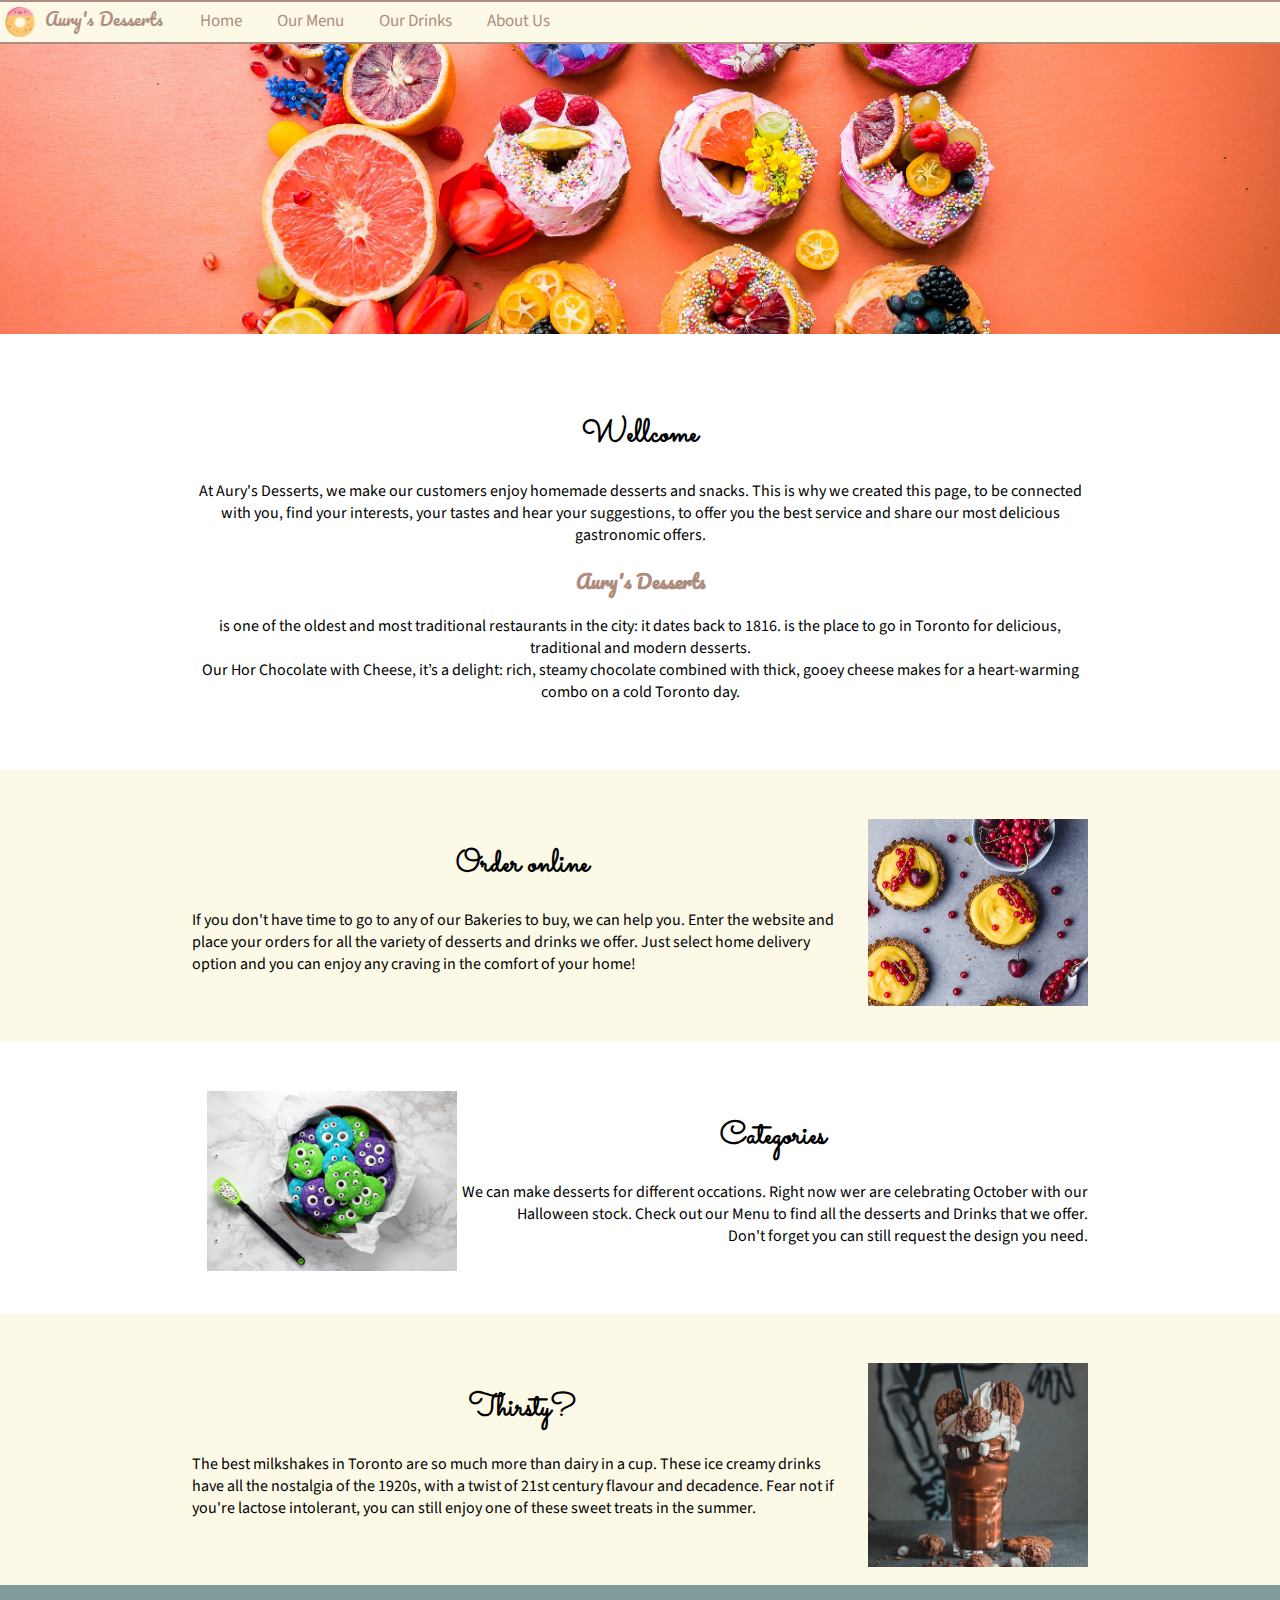
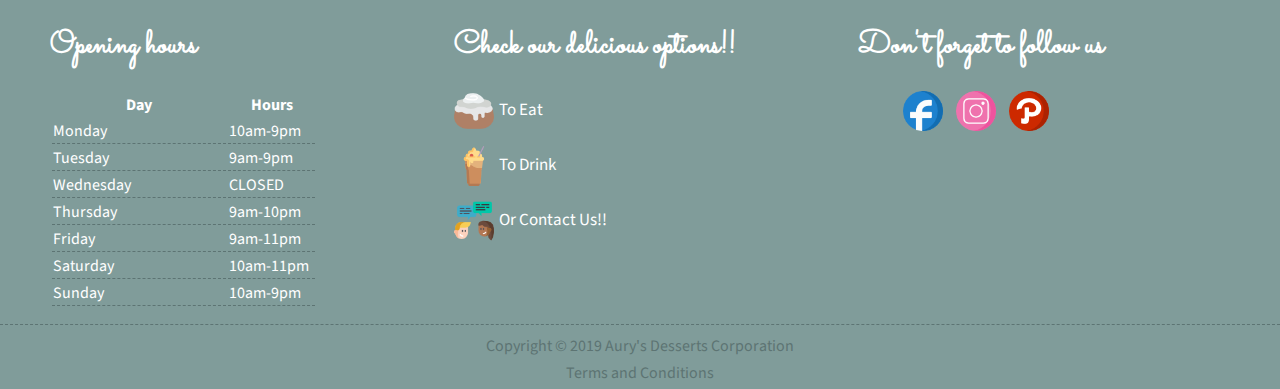
<file: index.html>
<!DOCTYPE html>
<html>
<head>
    <meta charset="utf-8" />
    <meta http-equiv="X-UA-Compatible" content="IE=edge">
    <title>Aury's Desserts</title>
    <link rel="icon" type="icon" href="https://thuertas.github.io/Aury-Desserts/images/logo/donut.png"/> <!-- Icon made by Freepik on Flaticon-->
    <meta name="viewport" content="width=device-width, initial-scale=1">
    <link rel="stylesheet" type="text/css" media="screen" href="https://thuertas.github.io/Aury-Desserts/style/main.css"/>
    <link href="https://fonts.googleapis.com/css?family=Pacifico|Sacramento|Source+Sans+Pro&display=swap" rel="stylesheet"> <!--Google Fonts-->
    <style>
        body {margin: 0px;} /*to overwrite the Body setup in the stylesheet*/
    </style>
</head>
<body>
    <!-- HEADER-->
    <div class="header">
        <a class="brand-font" href="https://thuertas.github.io/Aury-Desserts/index.html#home">
            <img src="https://thuertas.github.io/Aury-Desserts/images/logo/Aury-logo.png" alt="donut icon"> <!-- Icon made by Freepik on Flaticon-->
            Aury's Desserts
        </a>
        <div class="main-nav">
            <!--The #'s' in the following anchors,are intended to work with 
                the a:target in CSS so that the navigation option looks as selected-->
            <a id="home" href="https://thuertas.github.io/Aury-Desserts/index.html#home">Home</a>
            <a id="menu" href="https://thuertas.github.io/Aury-Desserts/menu.html#menu">Our Menu</a>
            <a id="drinks" href="https://thuertas.github.io/Aury-Desserts/drinks.html#drinks">Our Drinks</a>
            <a id="contact" href="https://thuertas.github.io/Aury-Desserts/contact.html#contact">About Us</a>
        </div>
    </div>
    <img class="top-image" src="https://thuertas.github.io/Aury-Desserts/images/homepage/brooke-lark-rS26chimPaA-unsplash.jpg" alt="top image"> <!-- Photo by Brooke Lark on Unsplash-->
    <!-- END OF HEADER-->
    <!-- BODY--> 
    <div class="opening-section">
        <h1 class="title-font">Wellcome</h1>
        <p>
            At Aury's Desserts, we make our customers enjoy homemade desserts and snacks. 
            This is why we created this page, to be connected with you, find your interests, 
            your tastes and hear your suggestions, to offer you the best service and share our 
            most delicious gastronomic offers.
        </p>
        <h3 class="brand-font">Aury's Desserts</h3>
        <p>
            is one of the oldest and most traditional restaurants in the city: 
            it dates back to 1816. is the place to go in Toronto for delicious, traditional and modern desserts.<br>
            Our Hor Chocolate with Cheese, it’s a delight: rich, steamy chocolate combined with thick, gooey 
            cheese makes for a heart-warming combo on a cold Toronto day.
        </p>
        
    </div>
    <div class="second-section">
        <img src="https://thuertas.github.io/Aury-Desserts/images/homepage/tart.jpg" alt="tart"><!--Photo by Bruna Branco on Unsplash-->
        <h1 class="title-font">Order online</h1>
        <p>
            If you don't have time to go to any of our Bakeries to buy, we can help you. 
            Enter the website and place your orders for all the variety of desserts and drinks we offer. 
            Just select home delivery option and you can enjoy any craving in the comfort of your home!
        </p>
    </div>
    <div class="third-section">
        <img src="https://thuertas.github.io/Aury-Desserts/images/homepage/halloween.jpg" alt="halloween cookies"><!--Photo by sheri silver on Unsplash-->
        <h1 class="title-font">Categories</h1>
        <p>
            We can make desserts for different occations.
            Right now wer are celebrating October with our Halloween stock.
            Check out our Menu to find all the desserts and Drinks that we offer.<br>
            Don't forget you can still request the design you need.
        </p>
    </div>
    <div class="second-section">
        <img src="https://thuertas.github.io/Aury-Desserts/images/homepage/milkshake.jpg" alt=""><!--Photo by Eiliv-Sonas Aceron on Unsplash-->
        <h1 class="title-font">thirsty?</h1>
        <p>The best milkshakes in Toronto are so much more than dairy in a cup. 
            These ice creamy drinks have all the nostalgia of the 1920s, with a twist of 21st century flavour and decadence. 
            Fear not if you're lactose intolerant, you can still enjoy one of these sweet treats in the summer.
        </p>
    </div>
    <!--END OF BODY-->
    <!--FOOTER-->
    <div class="footer">
        <div class="column">
            <h1 class="title-font">Opening hours</h1>
            <table title="working hours">
                <thead>
                    <tr>
                        <th>Day</th>
                        <th>Hours</th>
                    </tr>
                </thead>
                <tbody>
                    <tr>
                        <td>Monday</td>
                        <td>10am-9pm</td>
                    </tr>
                    <tr>
                        <td>Tuesday</td>
                        <td>9am-9pm</td>
                    </tr>
                    <tr>
                        <td>Wednesday</td>
                        <td>CLOSED</td>
                    </tr>
                    <tr>
                        <td>Thursday</td>
                        <td>9am-10pm</td>
                    </tr>
                    <tr>
                        <td>Friday</td>
                        <td>9am-11pm</td>
                    </tr>
                    <tr>
                        <td>Saturday</td>
                        <td>10am-11pm</td>
                    </tr>
                    <tr>
                        <td>Sunday</td>
                        <td>10am-9pm</td>
                    </tr>
                </tbody>
            </table>
        </div>
        <div class="column">
            <h1 class="title-font">Check our delicious options!!</h1>
            <ul><!--The following anchors have hashtags that are used exactly as in the header-->
                <li class="margin-qta-bottom">
                    <a href="https://thuertas.github.io/Aury-Desserts/menu.html#menu">
                        <img src="https://thuertas.github.io/Aury-Desserts/images/icons/cinnamon-roll.png" alt=""><!-- Icon made by Smashicons on Flaticon-->
                        To Eat
                    </a>
                </li>
                <li class="margin-qta-bottom">
                    <a href="https://thuertas.github.io/Aury-Desserts/drinks.html#drinks">
                        <img src="https://thuertas.github.io/Aury-Desserts/images/icons/milkshake.png" alt=""><!-- Icon made by Freepik on Flaticon-->
                        To Drink
                    </a>
                </li>
                <li class="margin-qta-bottom">
                    <a href="https://thuertas.github.io/Aury-Desserts/contact.html#contact">
                        <img src="https://thuertas.github.io/Aury-Desserts/images/icons/conversation.png" alt=""><!-- Icon made by Freepik on Flaticon-->
                        Or Contact Us!!
                    </a>
                </li>
            </ul>
        </div>
        <div class="column">
            <h1 class="title-font">Don't forget to follow us</h1>
            <ul class="social-media">
                <li><a href="https://www.facebook.com"><img src="https://thuertas.github.io/Aury-Desserts/images/social/facebook.png" alt="Facebook icon"></li></a><!-- Icon made by Freepik on Flaticon-->
                <li><a href="https://www.instagram.com"><img src="https://thuertas.github.io/Aury-Desserts/images/social/instagram.png" alt="Instagram icon"></a></li><!-- Icon made by Freepik on Flaticon-->
                <li><a href="https://www.pinterest.com"><img src="https://thuertas.github.io/Aury-Desserts/images/social/pinterest.png" alt="Pinterest icon"></li></a><!-- Icon made by Freepik on Flaticon-->
            </ul>
        </div>
    </div>
    <!--END OF FOOTER-->
    <!--COPYRIGHT-->
    <div class="copyright">
        <p>Copyright &copy; 2019 Aury's Desserts Corporation</p>
        <p>Terms and Conditions</p>
    </div>
    <!--END OF COPYRIGHT-->
</body>
</html>
</file>
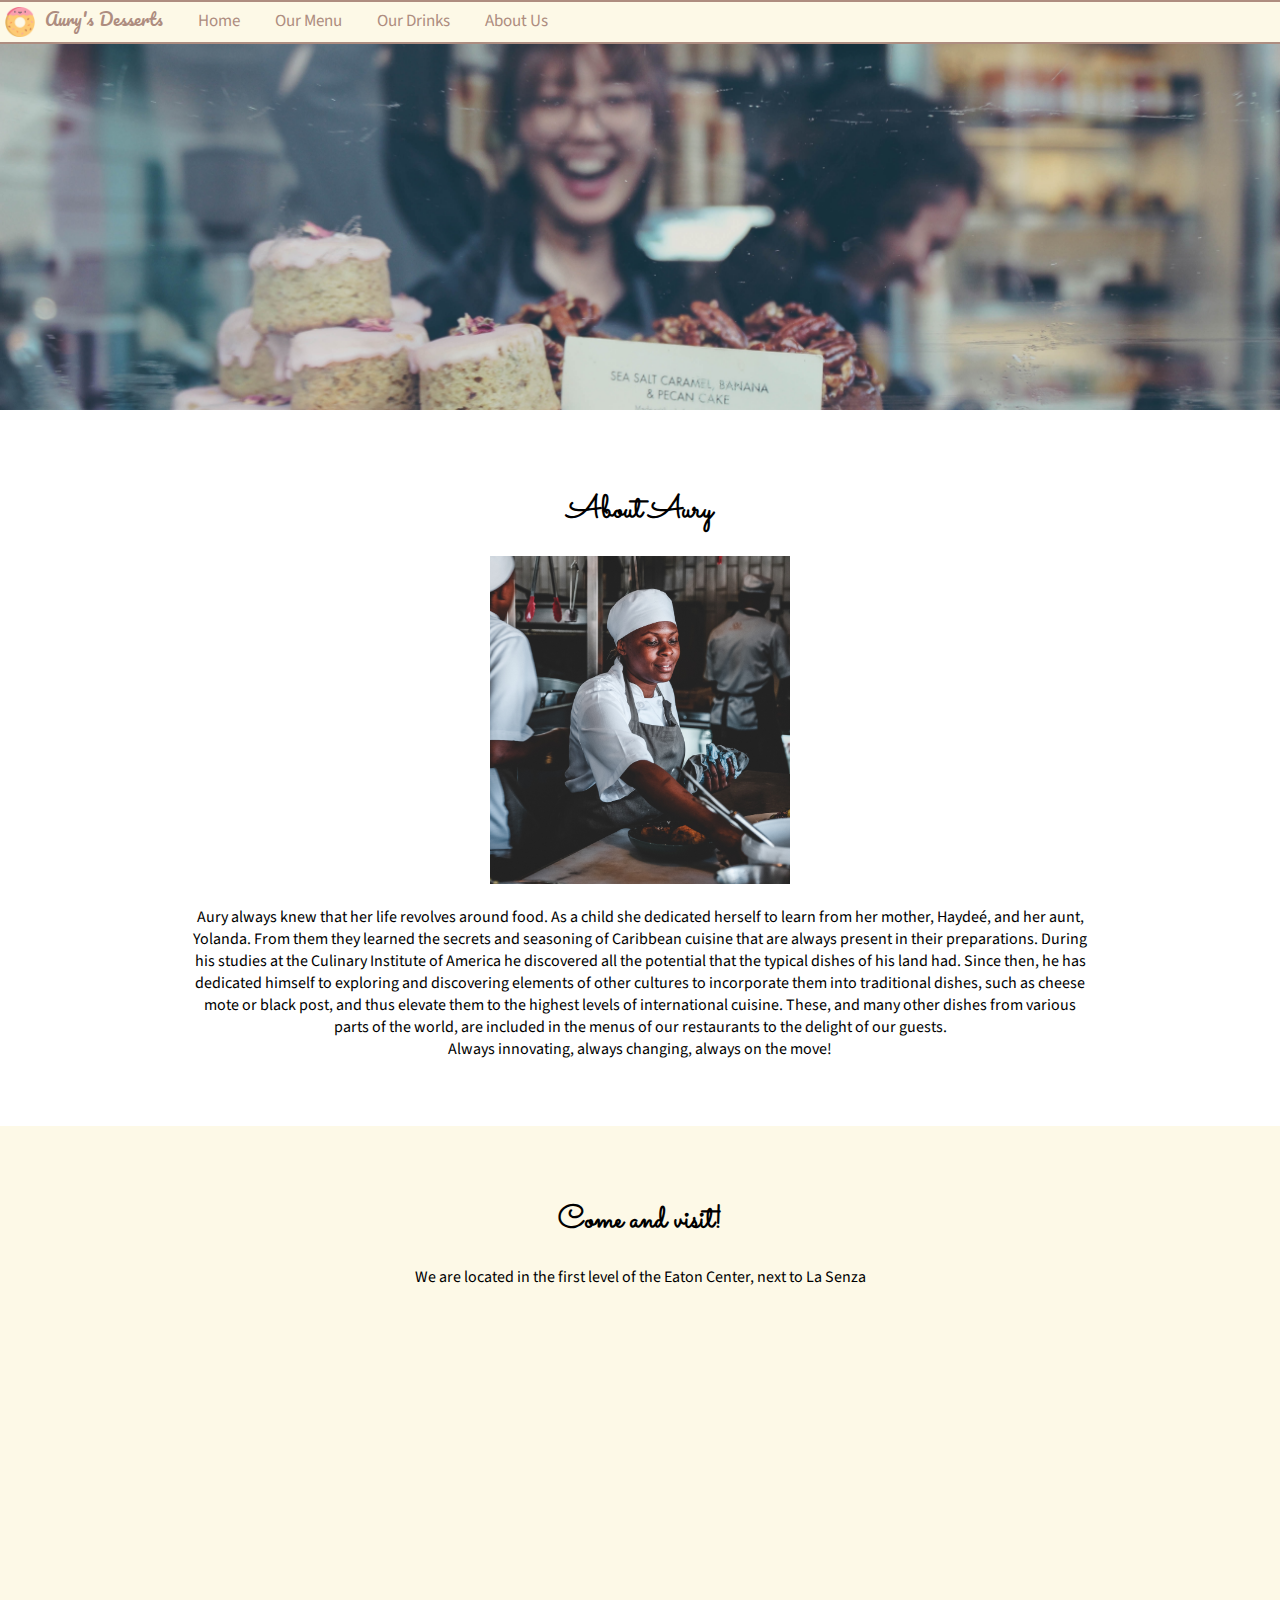
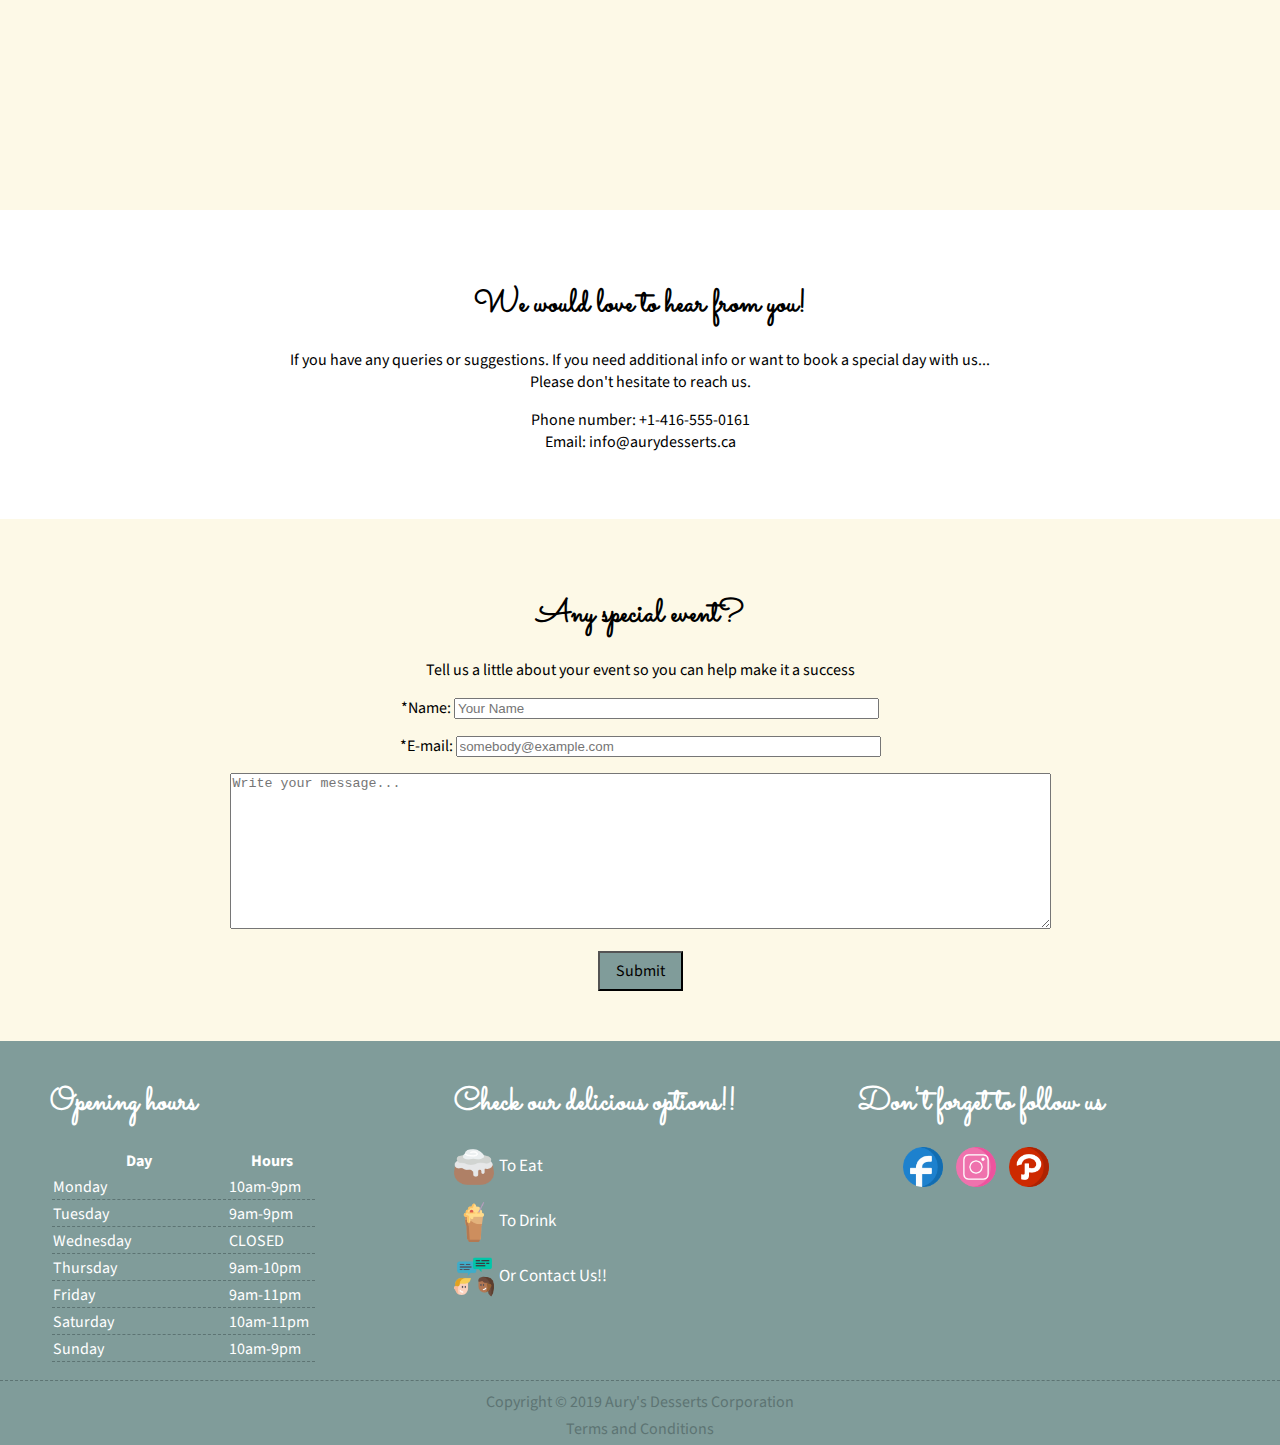
<file: contact.html>
<!DOCTYPE html>
<html>
<head>
    <meta charset="utf-8" />
    <meta http-equiv="X-UA-Compatible" content="IE=edge">
    <title>Aury's Desserts</title>
    <link rel="icon" type="icon" href="https://thuertas.github.io/Aury-Desserts/images/logo/donut.png"/> <!-- Icon made by Freepik on Flaticon-->
    <meta name="viewport" content="width=device-width, initial-scale=1">
    <link rel="stylesheet" type="text/css" media="screen" href="https://thuertas.github.io/Aury-Desserts/style/main.css"/>
    <link href="https://fonts.googleapis.com/css?family=Pacifico|Sacramento|Source+Sans+Pro&display=swap" rel="stylesheet"> <!-- Fonts from Google Fonts-->
    <style>
        body {margin: 0px;} /*to overwrite the Body setup in the stylesheet*/
    </style>
</head>
<body>
    <!-- HEADER-->
    <div class="header">
        <a class="brand-font" href="https://thuertas.github.io/Aury-Desserts/index.html#home"><img src="https://thuertas.github.io/Aury-Desserts/images/logo/Aury-logo.png" alt="donut icon"> Aury's Desserts</a> <!-- Icon made by Freepik on Flaticon-->
        <div class="main-nav">
            <!--The #'s' in the following anchors,are intended to work with 
                the a:target in CSS so that the navigation option looks as selected-->
            <a id="home" href="https://thuertas.github.io/Aury-Desserts/index.html#home">Home</a>
            <a id="menu" href="https://thuertas.github.io/Aury-Desserts/menu.html#menu">Our Menu</a>
            <a id="drinks" href="https://thuertas.github.io/Aury-Desserts/drinks.html#drinks">Our Drinks</a>
            <a id="contact" href="https://thuertas.github.io/Aury-Desserts/contact.html#contact">About Us</a>
        </div>
    </div>
    <img class="top-image" src="https://thuertas.github.io/Aury-Desserts/images/contact/AboutUs.jpg" alt="top image"> <!--Photo by Michał Parzuchowski on Unsplash-->
    <!-- END OF HEADER-->
    <!--BODY-->
    <div class="opening-section">
        <h1 class="title-font">About Aury</h1>
        <img src="https://thuertas.github.io/Aury-Desserts/images/contact/Aury.jpg" alt="photo of the chef"><!--Photo by Jeff Siepman on Unsplash-->
        <p>
            Aury always knew that her life revolves around food. 
            As a child she dedicated herself to learn from her mother, Haydeé, and her aunt, Yolanda. 
            From them they learned the secrets and seasoning of Caribbean cuisine that are always present in their preparations. 
            During his studies at the Culinary Institute of America he discovered all the potential that the typical dishes of 
            his land had. Since then, he has dedicated himself to exploring and discovering elements of other cultures to 
            incorporate them into traditional dishes, such as cheese mote or black post, and thus elevate them to the highest 
            levels of international cuisine. These, and many other dishes from various parts of the world, are included in the 
            menus of our restaurants to the delight of our guests. <br>
            Always innovating, always changing, always on the move!
        </p>
    </div>
    <div class="second-section center-content">
        <!--All elements inside this div inherites the "text-align: center" style of the class center-content
        even though they all have different alignment set for each tag specificaly-->
        <h1 class="title-font">Come and visit!</h1>
        <p>We are located in the first level of the Eaton Center, next to La Senza</p>
        <!--This iframe was all copied from Google Maps (share > embed a map) to show the location of the Eaton Center-->
        <iframe 
            src="https://www.google.com/maps/embed?pb=!1m18!1m12!1m3!1d2886.698627021018!2d-79.38288808494124!3d43.65443817912124!2m3!1f0!2f0!3f0!3m2!1i1024!2i768!4f13.1!3m3!1m2!1s0x882b34cb510746bd%3A0x8b89147b8cbbc837!2sCF%20Toronto%20Eaton%20Centre!5e0!3m2!1sen!2sca!4v1572470517372!5m2!1sen!2sca" 
            title="Google Maps > Eaton Center">
        </iframe>
    </div>
    <div class="third-section center-content">
        <!--All elements inside this div inherites the "text-align: center" style of the class center-content
        even though they all have different alignment set for each tag specificaly-->
        <h1 class="title-font">we would love to hear from you!</h1>
        <p>
            If you have any queries or suggestions. If you need additional info or want to book a special day with us... <br>
            Please don't hesitate to reach us.
        </p>
        <p>
            Phone number: +1-416-555-0161<br>
            Email: info@aurydesserts.ca
        </p>
    </div>
    <div id="form" class="second-section center-content">
        <!--All elements inside this div inherites the "text-align: center" style of the class center-content
        even though they all have different alignment set for each tag specificaly-->
        <h1 class="title-font">Any special event?</h1>
        <p>Tell us a little about your event so you can help make it a success</p>
        <form action="form-submited.html#form" id="registration">
            <p>
                *Name:
                <input type="text" placeholder="Your Name" size="50" required>
            </p>
            <p>
                *E-mail:
                <input type="email" placeholder="somebody@example.com" size="50" required>
            </p>
            <p>
                <textarea name="studentDescription" placeholder="Write your message..." cols="100" rows="10" required></textarea>
            </p>
            <input type="submit">
        </form>
    </div>
    <!--END OF BODY-->
    <!--FOOTER-->
    <div class="footer">
        <div class="column">
            <h1 class="title-font">Opening hours</h1>
            <table title="working hours">
                <thead>
                    <tr>
                        <th>Day</th>
                        <th>Hours</th>
                    </tr>
                </thead>
                <tbody>
                    <tr>
                        <td>Monday</td>
                        <td>10am-9pm</td>
                    </tr>
                    <tr>
                        <td>Tuesday</td>
                        <td>9am-9pm</td>
                    </tr>
                    <tr>
                        <td>Wednesday</td>
                        <td>CLOSED</td>
                    </tr>
                    <tr>
                        <td>Thursday</td>
                        <td>9am-10pm</td>
                    </tr>
                    <tr>
                        <td>Friday</td>
                        <td>9am-11pm</td>
                    </tr>
                    <tr>
                        <td>Saturday</td>
                        <td>10am-11pm</td>
                    </tr>
                    <tr>
                        <td>Sunday</td>
                        <td>10am-9pm</td>
                    </tr>
                </tbody>
            </table>
        </div>
        <div class="column">
            <h1 class="title-font">Check our delicious options!!</h1>
            <ul><!--The following anchors have hashtags that are used exactly as in the header-->
                <li class="margin-qta-bottom">
                    <a href="https://thuertas.github.io/Aury-Desserts/menu.html#menu">
                        <img src="https://thuertas.github.io/Aury-Desserts/images/icons/cinnamon-roll.png" alt=""><!-- Icon made by Smashicons on Flaticon-->
                        To Eat
                    </a>
                </li>
                <li class="margin-qta-bottom">
                    <a href="https://thuertas.github.io/Aury-Desserts/drinks.html#drinks">
                        <img src="https://thuertas.github.io/Aury-Desserts/images/icons/milkshake.png" alt=""><!-- Icon made by Freepik on Flaticon-->
                        To Drink
                    </a>
                </li>
                <li class="margin-qta-bottom">
                    <a href="https://thuertas.github.io/Aury-Desserts/contact.html#contact">
                        <img src="https://thuertas.github.io/Aury-Desserts/images/icons/conversation.png" alt=""><!-- Icon made by Freepik on Flaticon-->
                        Or Contact Us!!
                    </a>
                </li>
            </ul>
        </div>
        <div class="column">
            <h1 class="title-font">Don't forget to follow us</h1>
            <ul class="social-media">
                <li><a href="https://www.facebook.com"><img src="https://thuertas.github.io/Aury-Desserts/images/social/facebook.png" alt="Facebook icon"></li></a><!-- Icon made by Freepik on Flaticon-->
                <li><a href="https://www.instagram.com"><img src="https://thuertas.github.io/Aury-Desserts/images/social/instagram.png" alt="Instagram icon"></a></li><!-- Icon made by Freepik on Flaticon-->
                <li><a href="https://www.pinterest.com"><img src="https://thuertas.github.io/Aury-Desserts/images/social/pinterest.png" alt="Pinterest icon"></li></a><!-- Icon made by Freepik on Flaticon-->
            </ul>
        </div>
    </div>
    <!--END OF FOOTER-->
    <!--COPYRIGHT-->
    <div class="copyright">
        <p>Copyright &copy; 2019 Aury's Desserts Corporation</p>
        <p>Terms and Conditions</p>
    </div>
    <!--END OF COPYRIGHT-->
</body>
</html>
</file>
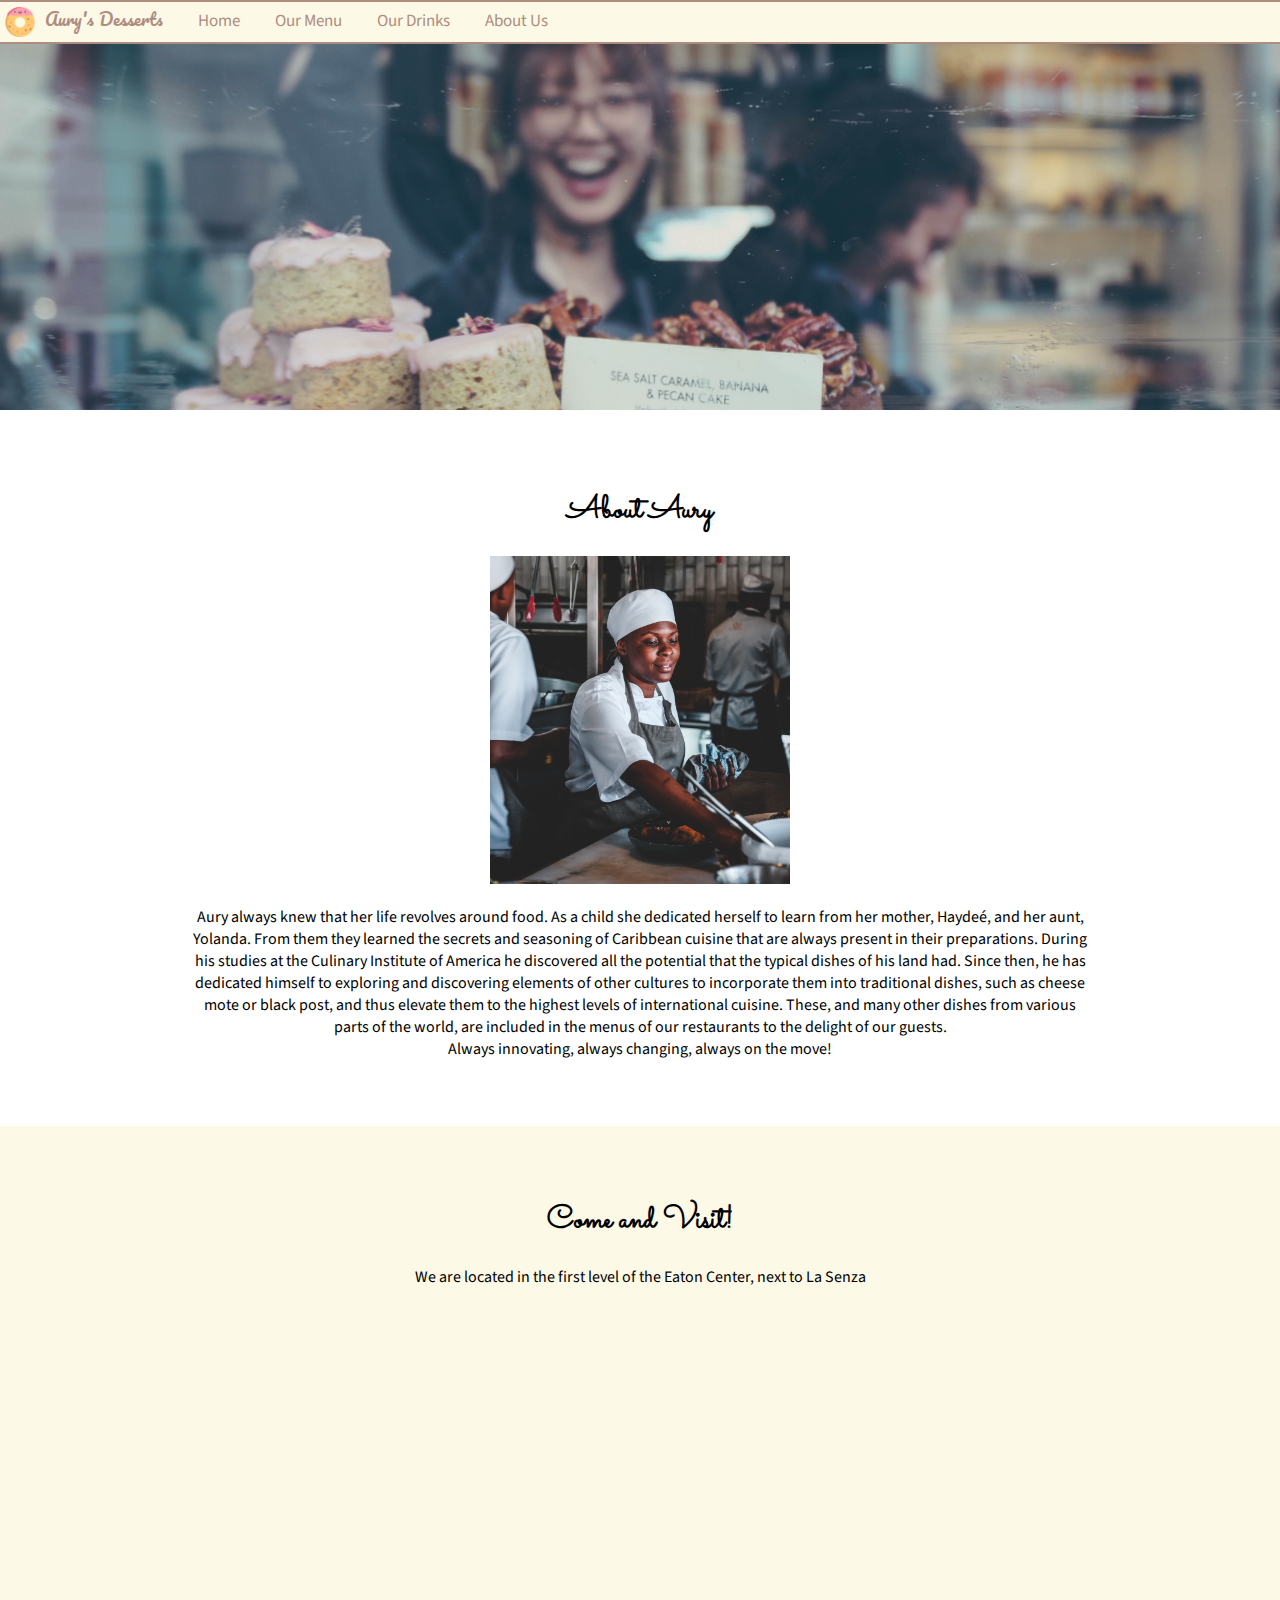
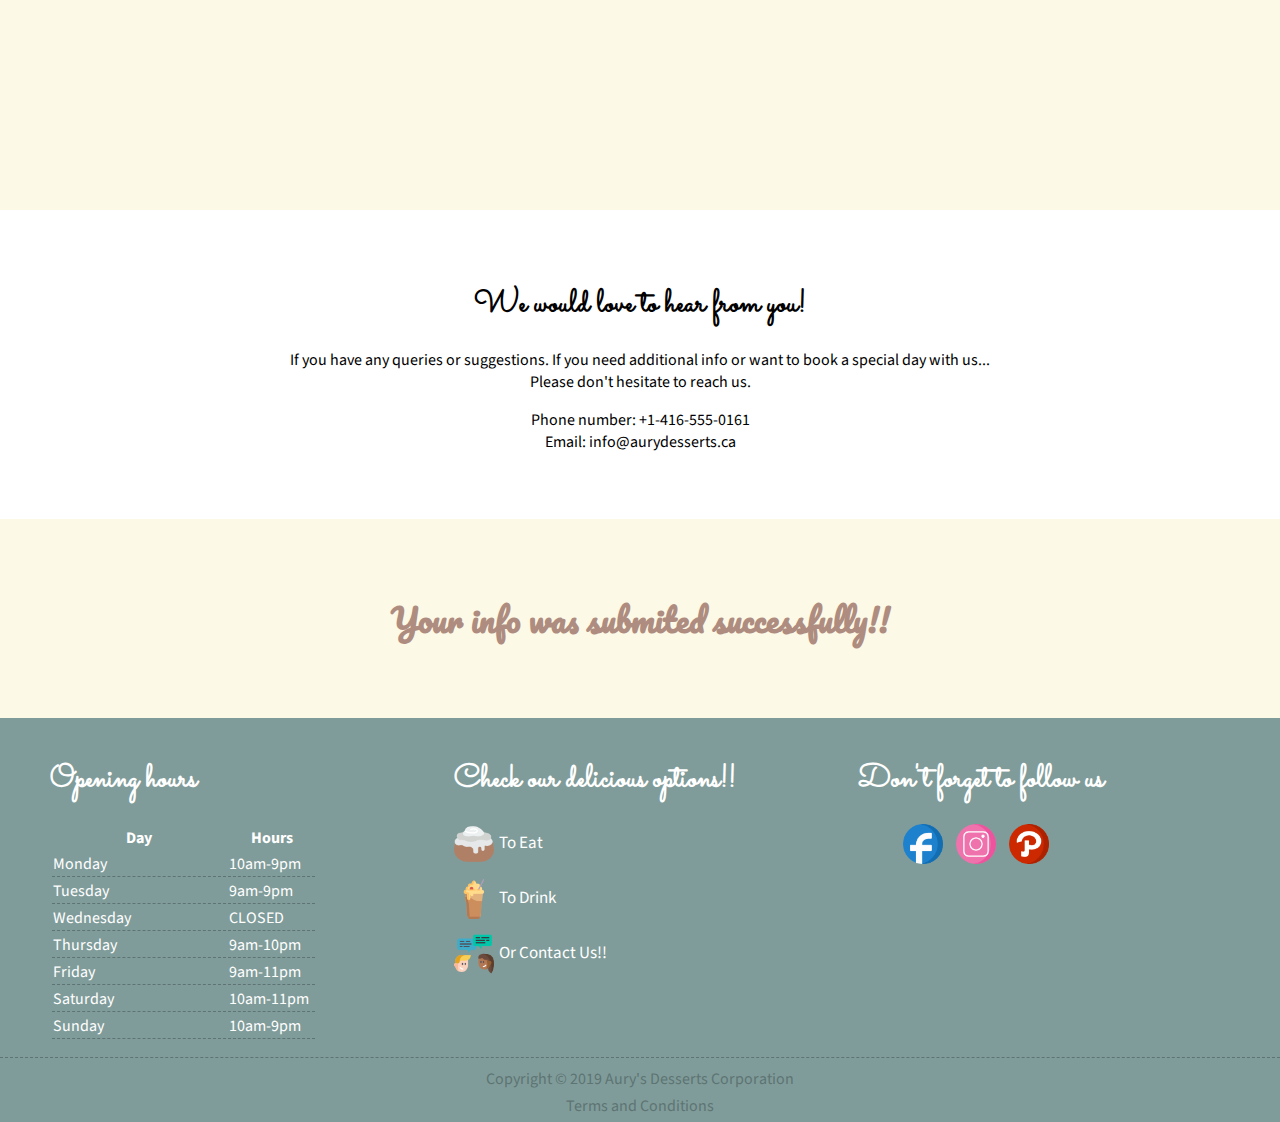
<file: form-submited.html>
<!--this page is ONLY intended to be shown when the user has submited a form.
    Hence, the form is replaced with a successfull message in this file-->
<!DOCTYPE html>
<html>
<head>
    <meta charset="utf-8" />
    <meta http-equiv="X-UA-Compatible" content="IE=edge">
    <title>Aury's Desserts</title>
    <link rel="icon" type="icon" href="https://thuertas.github.io/Aury-Desserts/images/logo/donut.png"/> <!-- Icon made by Freepik on Flaticon-->
    <meta name="viewport" content="width=device-width, initial-scale=1">
    <link rel="stylesheet" type="text/css" media="screen" href="https://thuertas.github.io/Aury-Desserts/style/main.css"/>
    <link href="https://fonts.googleapis.com/css?family=Pacifico|Sacramento|Source+Sans+Pro&display=swap" rel="stylesheet"> <!-- Fonts from Google Fonts-->
    <style>
        body {margin: 0px;} /*to overwrite the Body setup in the stylesheet*/
    </style>
</head>
<body>
    <!-- HEADER-->
    <div class="header">
        <a class="brand-font" href="https://thuertas.github.io/Aury-Desserts/index.html#home"><img src="https://thuertas.github.io/Aury-Desserts/images/logo/Aury-logo.png" alt="donut icon"> Aury's Desserts</a> <!-- Icon made by Freepik on Flaticon-->
        <div class="main-nav">
            <!--The #'s' in the following anchors,are intended to work with 
                the a:target in CSS so that the navigation option looks as selected-->
            <a id="home" href="https://thuertas.github.io/Aury-Desserts/index.html#home">Home</a>
            <a id="menu" href="https://thuertas.github.io/Aury-Desserts/menu.html#menu">Our Menu</a>
            <a id="drinks" href="https://thuertas.github.io/Aury-Desserts/drinks.html#drinks">Our Drinks</a>
            <a id="contact" href="https://thuertas.github.io/Aury-Desserts/contact.html#contact">About Us</a>
        </div>
    </div>
    <img class="top-image" src="https://thuertas.github.io/Aury-Desserts/images/contact/AboutUs.jpg" alt="top image"> <!--Photo by Michał Parzuchowski on Unsplash-->
    <!-- END OF HEADER-->
    <!--BODY-->
    <div class="opening-section">
        <h1 class="title-font">About Aury</h1>
        <img src="https://thuertas.github.io/Aury-Desserts/images/contact/Aury.jpg" alt="photo of the chef"><!--Photo by Jeff Siepman on Unsplash-->
        <p>
            Aury always knew that her life revolves around food. 
            As a child she dedicated herself to learn from her mother, Haydeé, and her aunt, Yolanda. 
            From them they learned the secrets and seasoning of Caribbean cuisine that are always present in their preparations. 
            During his studies at the Culinary Institute of America he discovered all the potential that the typical dishes of 
            his land had. Since then, he has dedicated himself to exploring and discovering elements of other cultures to 
            incorporate them into traditional dishes, such as cheese mote or black post, and thus elevate them to the highest 
            levels of international cuisine. These, and many other dishes from various parts of the world, are included in the 
            menus of our restaurants to the delight of our guests. <br>
            Always innovating, always changing, always on the move!
        </p>
    </div>
    <div class="second-section center-content">
        <!--All elements inside this div inherites the "text-align: center" style of the class center-content
        even though they all have different alignment set for each tag specificaly-->
        <h1 class="title-font">Come and Visit!</h1>
        <p>We are located in the first level of the Eaton Center, next to La Senza</p>
        <!--This iframe was all copied from Google Maps (share > embed a map) to show the location of the Eaton Center-->
        <iframe 
            src="https://www.google.com/maps/embed?pb=!1m18!1m12!1m3!1d2886.698627021018!2d-79.38288808494124!3d43.65443817912124!2m3!1f0!2f0!3f0!3m2!1i1024!2i768!4f13.1!3m3!1m2!1s0x882b34cb510746bd%3A0x8b89147b8cbbc837!2sCF%20Toronto%20Eaton%20Centre!5e0!3m2!1sen!2sca!4v1572470517372!5m2!1sen!2sca" 
            title="Google Maps > Eaton Center">
        </iframe>
    </div>
    <div class="third-section center-content">
        <!--All elements inside this div inherites the "text-align: center" style of the class center-content
        even though they all have different alignment set for each tag specificaly-->
        <h1 class="title-font">we would love to hear from you!</h1>
        <p>
            If you have any queries or suggestions. If you need additional info or want to book a special day with us... <br>
            Please don't hesitate to reach us.
        </p>
        <p>
            Phone number: +1-416-555-0161<br>
            Email: info@aurydesserts.ca
        </p>
    </div>
    <div id="form" class="second-section center-content">
        <!--All elements inside this div inherites the "text-align: center" style of the class center-content
        even though they all have different alignment set for each tag specificaly-->
        <h1 class="brand-font">Your info was submited successfully!!</h1><!--Here is where the form was located-->
    </div>
    <!--END OF BODY-->
    <!--FOOTER-->
    <div class="footer">
        <div class="column">
            <h1 class="title-font">Opening hours</h1>
            <table title="working hours">
                <thead>
                    <tr>
                        <th>Day</th>
                        <th>Hours</th>
                    </tr>
                </thead>
                <tbody>
                    <tr>
                        <td>Monday</td>
                        <td>10am-9pm</td>
                    </tr>
                    <tr>
                        <td>Tuesday</td>
                        <td>9am-9pm</td>
                    </tr>
                    <tr>
                        <td>Wednesday</td>
                        <td>CLOSED</td>
                    </tr>
                    <tr>
                        <td>Thursday</td>
                        <td>9am-10pm</td>
                    </tr>
                    <tr>
                        <td>Friday</td>
                        <td>9am-11pm</td>
                    </tr>
                    <tr>
                        <td>Saturday</td>
                        <td>10am-11pm</td>
                    </tr>
                    <tr>
                        <td>Sunday</td>
                        <td>10am-9pm</td>
                    </tr>
                </tbody>
            </table>
        </div>
        <div class="column">
            <h1 class="title-font">Check our delicious options!!</h1>
            <ul><!--The following anchors have hashtags that are used exactly as in the header-->
                <li class="margin-qta-bottom">
                    <a href="https://thuertas.github.io/Aury-Desserts/menu.html#menu">
                        <img src="https://thuertas.github.io/Aury-Desserts/images/icons/cinnamon-roll.png" alt=""><!-- Icon made by Smashicons on Flaticon-->
                        To Eat
                    </a>
                </li>
                <li class="margin-qta-bottom">
                    <a href="https://thuertas.github.io/Aury-Desserts/drinks.html#drinks">
                        <img src="https://thuertas.github.io/Aury-Desserts/images/icons/milkshake.png" alt=""><!-- Icon made by Freepik on Flaticon-->
                        To Drink
                    </a>
                </li>
                <li class="margin-qta-bottom">
                    <a href="https://thuertas.github.io/Aury-Desserts/contact.html#contact">
                        <img src="https://thuertas.github.io/Aury-Desserts/images/icons/conversation.png" alt=""><!-- Icon made by Freepik on Flaticon-->
                        Or Contact Us!!
                    </a>
                </li>
            </ul>
        </div>
        <div class="column">
            <h1 class="title-font">Don't forget to follow us</h1>
            <ul class="social-media">
                <li><a href="https://www.facebook.com"><img src="https://thuertas.github.io/Aury-Desserts/images/social/facebook.png" alt="Facebook icon"></li></a><!-- Icon made by Freepik on Flaticon-->
                <li><a href="https://www.instagram.com"><img src="https://thuertas.github.io/Aury-Desserts/images/social/instagram.png" alt="Instagram icon"></a></li><!-- Icon made by Freepik on Flaticon-->
                <li><a href="https://www.pinterest.com"><img src="https://thuertas.github.io/Aury-Desserts/images/social/pinterest.png" alt="Pinterest icon"></li></a><!-- Icon made by Freepik on Flaticon-->
            </ul>
        </div>
    </div>
    <!--END OF FOOTER-->
    <!--COPYRIGHT-->
    <div class="copyright">
        <p>Copyright &copy; 2019 Aury's Desserts Corporation</p>
        <p>Terms and Conditions</p>
    </div>
    <!--END OF COPYRIGHT-->
</body>
</html>
</file>
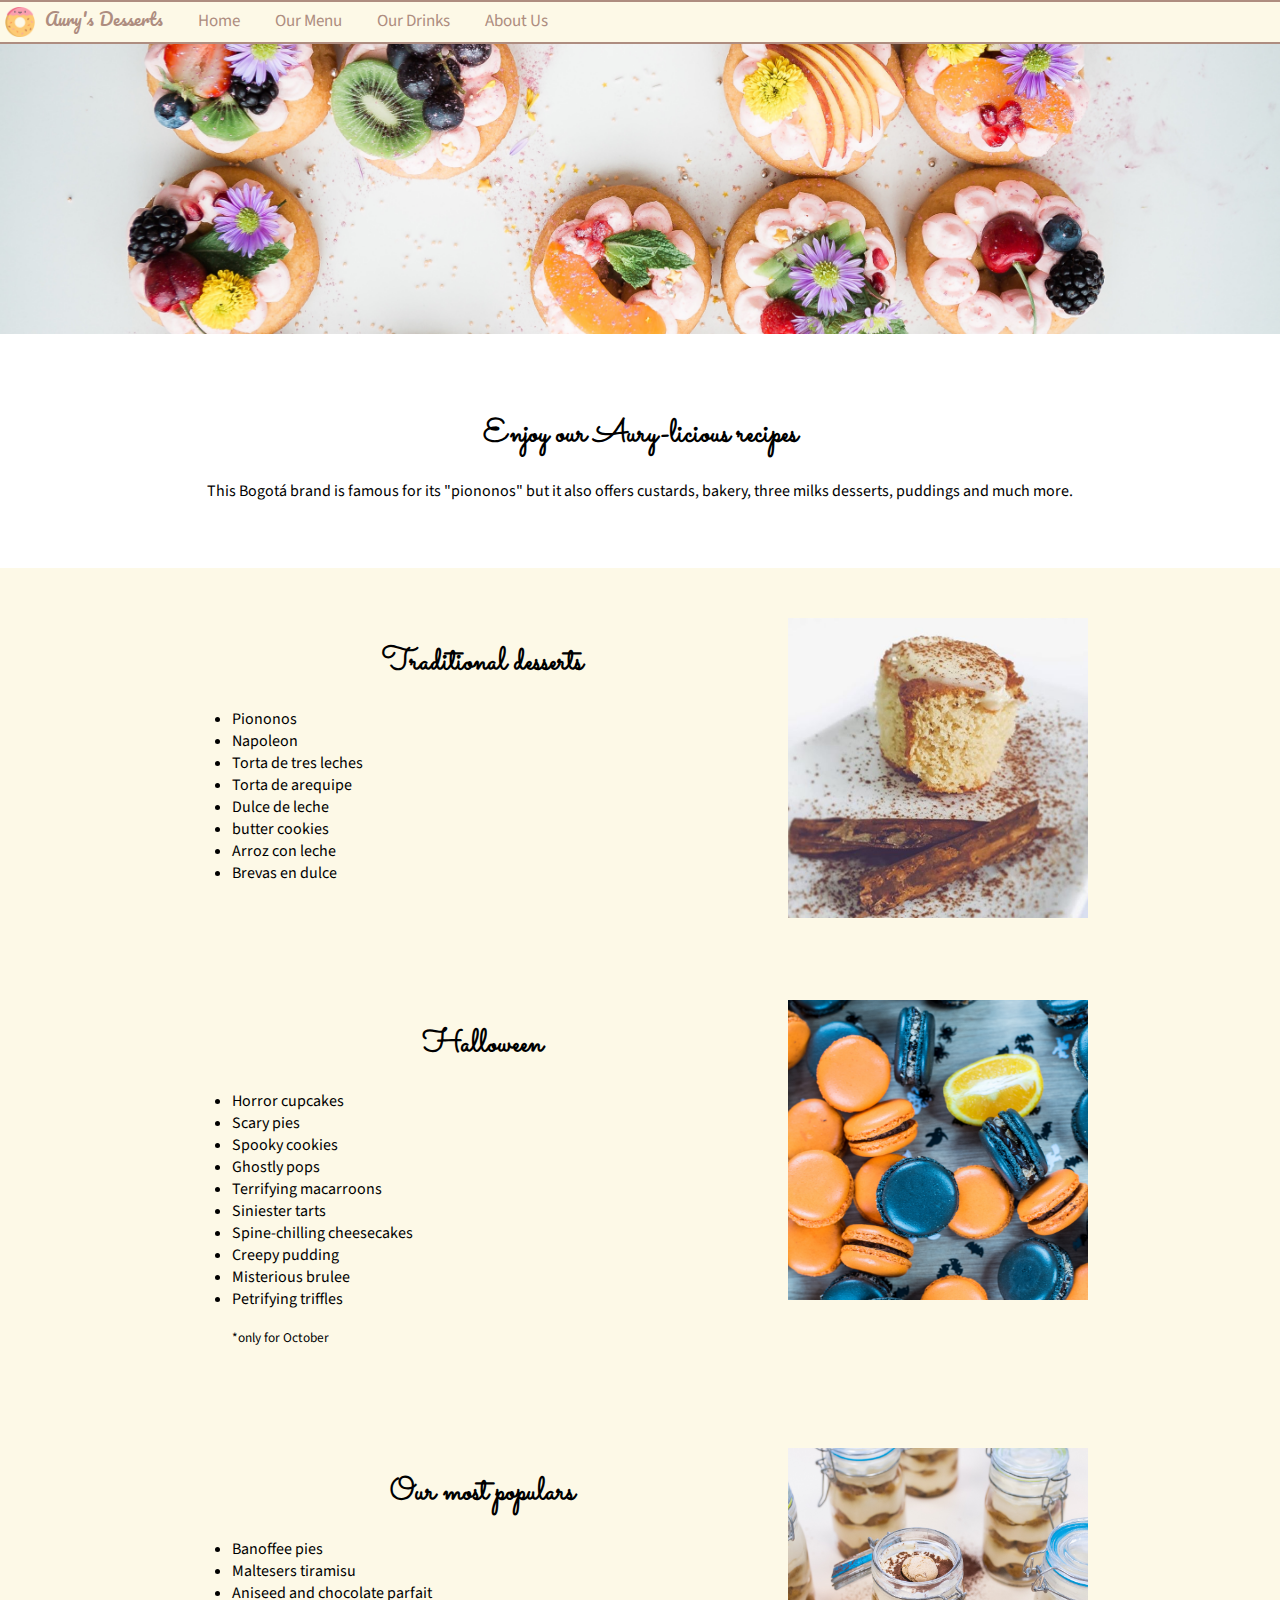
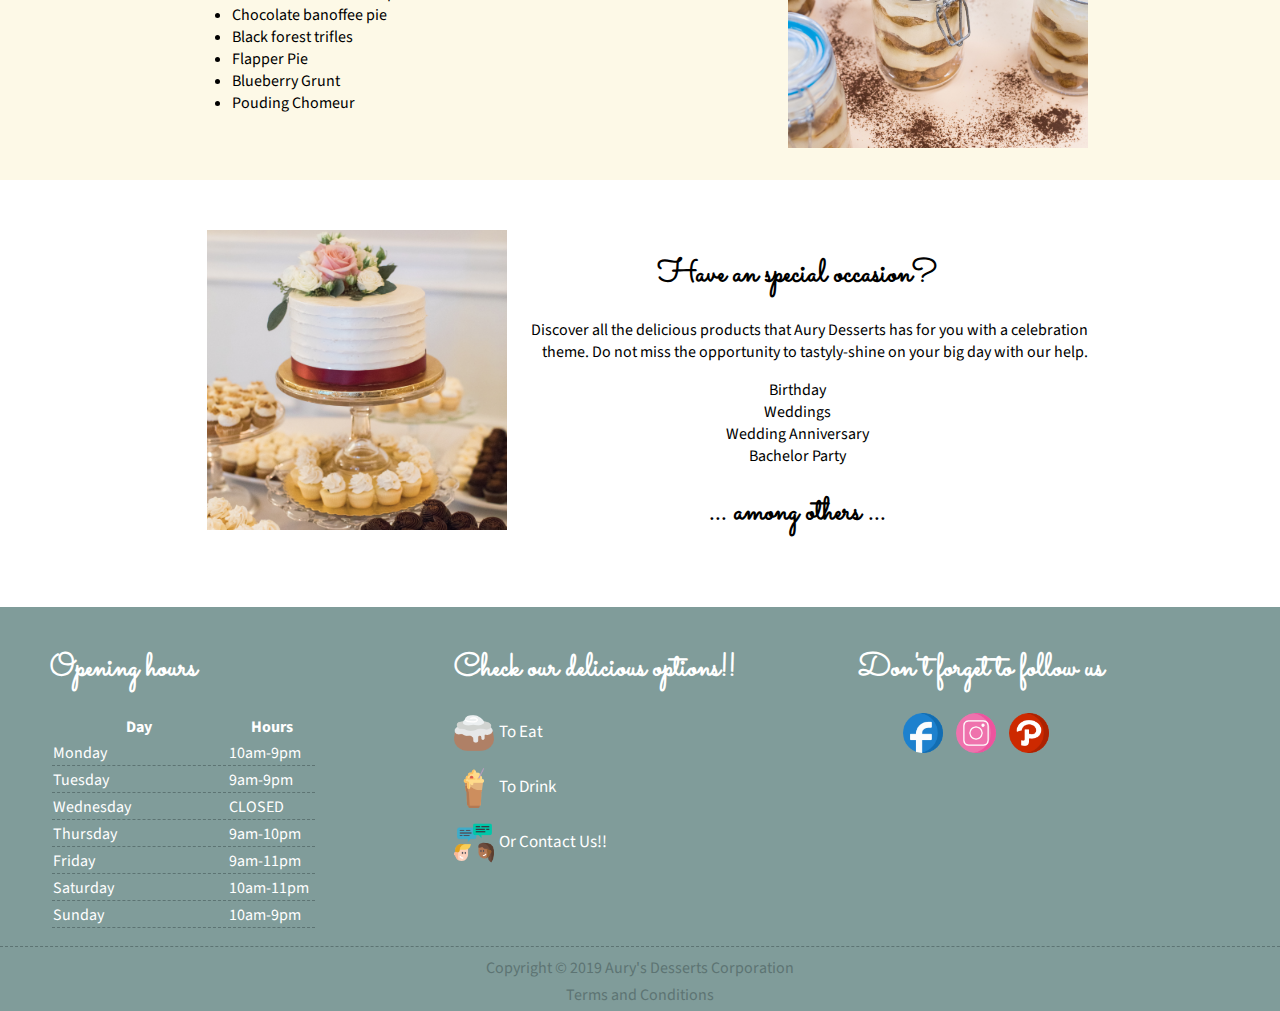
<file: menu.html>
<!DOCTYPE html>
<html>
<head>
    <meta charset="utf-8" />
    <meta http-equiv="X-UA-Compatible" content="IE=edge">
    <title>Aury's Desserts</title>
    <link rel="icon" type="icon" href="https://thuertas.github.io/Aury-Desserts/images/logo/donut.png"/> <!-- Icon made by Freepik on Flaticon-->
    <meta name="viewport" content="width=device-width, initial-scale=1">
    <link rel="stylesheet" type="text/css" media="screen" href="https://thuertas.github.io/Aury-Desserts/style/main.css"/>
    <link href="https://fonts.googleapis.com/css?family=Pacifico|Sacramento|Source+Sans+Pro&display=swap" rel="stylesheet"> <!-- Fonts from Google Fonts-->
    <style>
        body {margin: 0px;} /*to overwrite the Body setup in the stylesheet*/
    </style>
</head>
<body>
    <!-- HEADER-->
    <div class="header">
        <a class="brand-font" href="https://thuertas.github.io/Aury-Desserts/index.html#home"><img src="https://thuertas.github.io/Aury-Desserts/images/logo/Aury-logo.png" alt="donut icon"> Aury's Desserts</a> <!-- Icon made by Freepik on Flaticon-->
        <div class="main-nav">
            <!--The #'s' in the following anchors,are intended to work with 
                the a:target in CSS so that the navigation option looks as selected-->
            <a id="home" href="https://thuertas.github.io/Aury-Desserts/index.html#home">Home</a>
            <a id="menu" href="https://thuertas.github.io/Aury-Desserts/menu.html#menu">Our Menu</a>
            <a id="drinks" href="https://thuertas.github.io/Aury-Desserts/drinks.html#drinks">Our Drinks</a>
            <a id="contact" href="https://thuertas.github.io/Aury-Desserts/contact.html#contact">About Us</a>
        </div>
    </div>
    <img class="top-image" src="https://thuertas.github.io/Aury-Desserts/images/menu/brooke-lark-V4MBq8kue3U-unsplash.jpg" alt="top image"> <!-- Photo by Brooke Lark on Unsplash-->
    <!-- END OF HEADER-->
    <!-- BODY--> 
    <div class="opening-section">
        <h1 class="title-font">Enjoy our Aury-licious recipes</h1>
        <p>
            This Bogotá brand is famous for its "piononos" but it also offers custards, 
            bakery, three milks desserts, puddings and much more.
        </p>
    </div>
    <div class="second-section menu">
        <!--The inline style in this section's images overwrites the 220px width in main.css-->
        <img style="width: 300px;" src="https://thuertas.github.io/Aury-Desserts/images/menu/pionono.jpg" alt="tart"><!--Photo by Bruna Branco on Unsplash-->
        <h1 class="title-font">Traditional desserts</h1>
        <ul>
            <li>Piononos</li>
            <li>Napoleon</li>
            <li>Torta de tres leches</li>
            <li>Torta de arequipe</li>
            <li>Dulce de leche</li>
            <li>butter cookies</li>
            <li>Arroz con leche</li>
            <li>Brevas en dulce</li>
        </ul>
    </div>
    <div class="second-section menu">
        <img style="width: 300px;" src="https://thuertas.github.io/Aury-Desserts/images/menu/halloween.jpg" alt="halloween cookies"><!--Photo by Damien Creatz on Unsplash-->
        <h1 class="title-font">Halloween</h1>
        <ul>
            <li>Horror cupcakes</li>
            <li>Scary pies</li>
            <li>Spooky cookies</li>
            <li>Ghostly pops</li>
            <li>Terrifying macarroons</li>
            <li>Siniester tarts</li>
            <li>Spine-chilling cheesecakes</li>
            <li>Creepy pudding</li>
            <li>Misterious brulee</li>
            <li>Petrifying triffles</li>
        </ul>
        <small>*only for October</small>
    </div>
    <div class="second-section menu">
        <img style="width: 300px;" src="https://thuertas.github.io/Aury-Desserts/images/menu/tiramisu.jpg" alt="tart"><!--Photo by Nadja Oertlin on Unsplash-->
        <h1 class="title-font">Our most populars</h1>
        <ul>
            <li>Banoffee pies</li>
            <li>Maltesers tiramisu</li>
            <li>Aniseed and chocolate parfait</li>
            <li>Chocolate banoffee pie</li>
            <li>Black forest trifles</li>
            <li>Flapper Pie</li>
            <li>Blueberry Grunt</li>
            <li>Pouding Chomeur</li>
        </ul>
    </div>
    <div class="third-section">
        <img style="width: 300px;" src="https://thuertas.github.io/Aury-Desserts/images/menu/wedding.jpg" alt=""><!--Photo by Ron James on Unsplash-->
        <h1 class="title-font">Have an special occasion?</h1>
        <p>
            Discover all the delicious products that Aury Desserts has for you with a celebration theme.
            Do not miss the opportunity to tastyly-shine on your big day with our help.
        </p>
        <ul style="list-style-type: none; text-align: center;"><!--This is the ONLY list withou a mark-->
            <li>Birthday</li>
            <li>Weddings</li>
            <li>Wedding Anniversary</li>
            <li>Bachelor Party</li>
            <li><h1 class="title-font">... among others ...</h1></li>
        </ul>
    </div>
    <!--END OF BODY-->
    <!--FOOTER-->
    <div class="footer">
        <div class="column">
            <h1 class="title-font">Opening hours</h1>
            <table title="working hours">
                <thead>
                    <tr>
                        <th>Day</th>
                        <th>Hours</th>
                    </tr>
                </thead>
                <tbody>
                    <tr>
                        <td>Monday</td>
                        <td>10am-9pm</td>
                    </tr>
                    <tr>
                        <td>Tuesday</td>
                        <td>9am-9pm</td>
                    </tr>
                    <tr>
                        <td>Wednesday</td>
                        <td>CLOSED</td>
                    </tr>
                    <tr>
                        <td>Thursday</td>
                        <td>9am-10pm</td>
                    </tr>
                    <tr>
                        <td>Friday</td>
                        <td>9am-11pm</td>
                    </tr>
                    <tr>
                        <td>Saturday</td>
                        <td>10am-11pm</td>
                    </tr>
                    <tr>
                        <td>Sunday</td>
                        <td>10am-9pm</td>
                    </tr>
                </tbody>
            </table>
        </div>
        <div class="column">
            <h1 class="title-font">Check our delicious options!!</h1>
            <ul><!--The following anchors have hashtags that are used exactly as in the header-->
                <li class="margin-qta-bottom">
                    <a href="https://thuertas.github.io/Aury-Desserts/menu.html#menu">
                        <img src="https://thuertas.github.io/Aury-Desserts/images/icons/cinnamon-roll.png" alt=""><!-- Icon made by Smashicons on Flaticon-->
                        To Eat
                    </a>
                </li>
                <li class="margin-qta-bottom">
                    <a href="https://thuertas.github.io/Aury-Desserts/drinks.html#drinks">
                        <img src="https://thuertas.github.io/Aury-Desserts/images/icons/milkshake.png" alt=""><!-- Icon made by Freepik on Flaticon-->
                        To Drink
                    </a>
                </li>
                <li class="margin-qta-bottom">
                    <a href="https://thuertas.github.io/Aury-Desserts/contact.html#contact">
                        <img src="https://thuertas.github.io/Aury-Desserts/images/icons/conversation.png" alt=""><!-- Icon made by Freepik on Flaticon-->
                        Or Contact Us!!
                    </a>
                </li>
            </ul>
        </div>
        <div class="column">
            <h1 class="title-font">Don't forget to follow us</h1>
            <ul class="social-media">
                <li><a href="https://www.facebook.com"><img src="https://thuertas.github.io/Aury-Desserts/images/social/facebook.png" alt="Facebook icon"></li></a><!-- Icon made by Freepik on Flaticon-->
                <li><a href="https://www.instagram.com"><img src="https://thuertas.github.io/Aury-Desserts/images/social/instagram.png" alt="Instagram icon"></a></li><!-- Icon made by Freepik on Flaticon-->
                <li><a href="https://www.pinterest.com"><img src="https://thuertas.github.io/Aury-Desserts/images/social/pinterest.png" alt="Pinterest icon"></li></a><!-- Icon made by Freepik on Flaticon-->
            </ul>
        </div>
    </div>
    <!--END OF FOOTER-->
    <!--COPYRIGHT-->
    <div class="copyright">
        <p>Copyright &copy; 2019 Aury's Desserts Corporation</p>
        <p>Terms and Conditions</p>
    </div>
    <!--END OF COPYRIGHT-->
</body>
</html>
</file>
